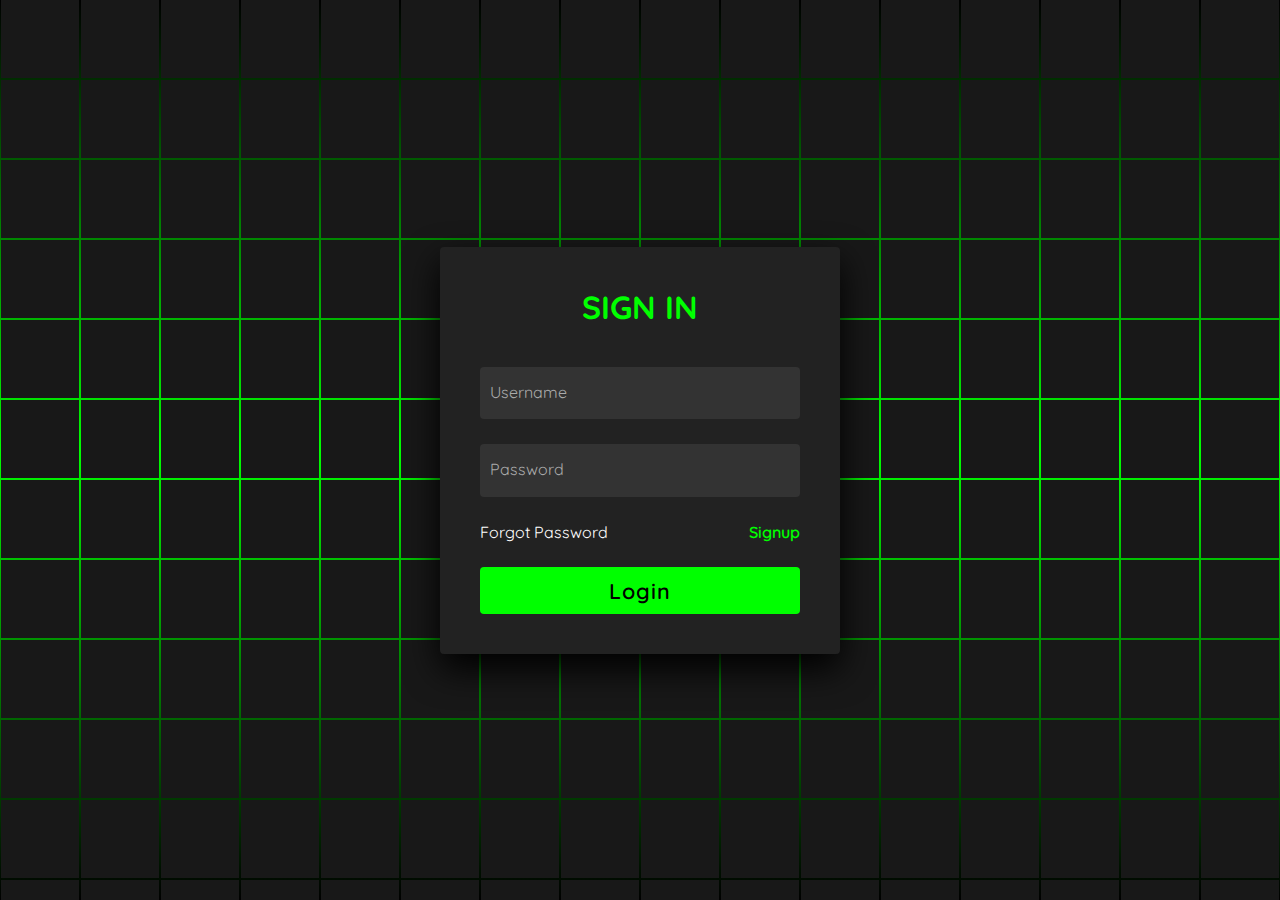
<file: Login.html>
<!doctype html>

<html lang="en"> 

 <head> 

  <meta charset="UTF-8"> 

  <title>Login Page</title> 

  <link rel="stylesheet" href="./style/style1.css"> 

 </head> 

 <body> 
  <section> <span></span> <span></span> <span></span> <span></span> <span></span> <span></span> <span></span> <span></span> <span></span> <span></span> <span></span> <span></span> <span></span> <span></span> <span></span> <span></span> <span></span> <span></span> <span></span> <span></span> <span></span> <span></span> <span></span> <span></span> <span></span> <span></span> <span></span> <span></span> <span></span> <span></span> <span></span> <span></span> <span></span> <span></span> <span></span> <span></span> <span></span> <span></span> <span></span> <span></span> <span></span> <span></span> <span></span> <span></span> <span></span> <span></span> <span></span> <span></span> <span></span> <span></span> <span></span> <span></span> <span></span> <span></span> <span></span> <span></span> <span></span> <span></span> <span></span> <span></span> <span></span> <span></span> <span></span> <span></span> <span></span> <span></span> <span></span> <span></span> <span></span> <span></span> <span></span> <span></span> <span></span> <span></span> <span></span> <span></span> <span></span> <span></span> <span></span> <span></span> <span></span> <span></span> <span></span> <span></span> <span></span> <span></span> <span></span> <span></span> <span></span> <span></span> <span></span> <span></span> <span></span> <span></span> <span></span> <span></span> <span></span> <span></span> <span></span> <span></span> <span></span> <span></span> <span></span> <span></span> <span></span> <span></span> <span></span> <span></span> <span></span> <span></span> <span></span> <span></span> <span></span> <span></span> <span></span> <span></span> <span></span> <span></span> <span></span> <span></span> <span></span> <span></span> <span></span> <span></span> <span></span> <span></span> <span></span> <span></span> <span></span> <span></span> <span></span> <span></span> <span></span> <span></span> <span></span> <span></span> <span></span> <span></span> <span></span> <span></span> <span></span> <span></span> <span></span> <span></span> <span></span> <span></span> <span></span> <span></span> <span></span> <span></span> <span></span> <span></span> <span></span> <span></span> <span></span> <span></span> <span></span> <span></span> <span></span> <span></span> <span></span> <span></span> <span></span> <span></span> <span></span> <span></span> <span></span> <span></span> <span></span> <span></span> <span></span> <span></span> <span></span> <span></span> <span></span> <span></span> <span></span> <span></span> <span></span> <span></span> <span></span> <span></span> <span></span> <span></span> <span></span> <span></span> <span></span> <span></span> <span></span> <span></span> <span></span> <span></span> <span></span> <span></span> <span></span> <span></span> <span></span> <span></span> <span></span> <span></span> <span></span> <span></span> <span></span> <span></span> <span></span> <span></span> <span></span> <span></span> <span></span> <span></span> <span></span> <span></span> <span></span> <span></span> <span></span> <span></span> <span></span> <span></span> <span></span> <span></span> <span></span> <span></span> <span></span> <span></span> <span></span> <span></span> <span></span> <span></span> <span></span> <span></span> <span></span> <span></span> <span></span> <span></span> <span></span> <span></span> <span></span> <span></span> <span></span> <span></span> <span></span> <span></span> <span></span> <span></span> <span></span> <span></span> <span></span> <span></span> <span></span> <span></span> <span></span> <span></span> <span></span> <span></span> <span></span> <span></span> <span></span> <span></span> <span></span> <span></span> 

   <div class="signin"> 

    <div class="content"> 

     <h2>Sign In</h2> 

     <div class="form"> 

      <div class="inputBox"> 

       <input type="text" required> <i>Username</i> 

      </div> 

      <div class="inputBox"> 

       <input type="password" required> <i>Password</i> 

      </div> 

      <div class="links"> <a href="#">Forgot Password</a> <a href="#">Signup</a> 

      </div> 

      <div class="inputBox"> 

       <input type="submit" value="Login"> 

      </div> 

     </div> 

    </div> 

   </div> 

  </section> 

 </body>

</html>
</file>
<file: style/style1.css>
@import url('https://fonts.googleapis.com/css2?family=Quicksand:wght@300;400;500;600;700&display=swap');
*
{
  margin: 0;
  padding: 0;
  box-sizing: border-box;
  font-family: 'Quicksand', sans-serif;
}
body 
{
  display: flex;
  justify-content: center;
  align-items: center;
  min-height: 100vh;
  background: #000;
}
section 
{
  position: absolute;
  width: 100vw;
  height: 100vh;
  display: flex;
  justify-content: center;
  align-items: center;
  gap: 2px;
  flex-wrap: wrap;
  overflow: hidden;
}
section::before 
{
  content: '';
  position: absolute;
  width: 100%;
  height: 100%;
  background: linear-gradient(#000,#0f0,#000);
  animation: animate 5s linear infinite;
}
@keyframes animate 
{
  0%
  {
    transform: translateY(-100%);
  }
  100%
  {
    transform: translateY(100%);
  }
}
section span 
{
  position: relative;
  display: block;
  width: calc(6.25vw - 2px);
  height: calc(6.25vw - 2px);
  background: #181818;
  z-index: 2;
  transition: 1.5s;
}
section span:hover 
{
  background: #0f0;
  transition: 0s;
}

section .signin
{
  position: absolute;
  width: 400px;
  background: #222;  
  z-index: 1000;
  display: flex;
  justify-content: center;
  align-items: center;
  padding: 40px;
  border-radius: 4px;
  box-shadow: 0 15px 35px rgba(0,0,0,9);
}
section .signin .content 
{
  position: relative;
  width: 100%;
  display: flex;
  justify-content: center;
  align-items: center;
  flex-direction: column;
  gap: 40px;
}
section .signin .content h2 
{
  font-size: 2em;
  color: #0f0;
  text-transform: uppercase;
}
section .signin .content .form 
{
  width: 100%;
  display: flex;
  flex-direction: column;
  gap: 25px;
}
section .signin .content .form .inputBox
{
  position: relative;
  width: 100%;
}
section .signin .content .form .inputBox input 
{
  position: relative;
  width: 100%;
  background: #333;
  border: none;
  outline: none;
  padding: 25px 10px 7.5px;
  border-radius: 4px;
  color: #fff;
  font-weight: 500;
  font-size: 1em;
}
section .signin .content .form .inputBox i 
{
  position: absolute;
  left: 0;
  padding: 15px 10px;
  font-style: normal;
  color: #aaa;
  transition: 0.5s;
  pointer-events: none;
}
.signin .content .form .inputBox input:focus ~ i,
.signin .content .form .inputBox input:valid ~ i
{
  transform: translateY(-7.5px);
  font-size: 0.8em;
  color: #fff;
}
.signin .content .form .links 
{
  position: relative;
  width: 100%;
  display: flex;
  justify-content: space-between;
}
.signin .content .form .links a 
{
  color: #fff;
  text-decoration: none;
}
.signin .content .form .links a:nth-child(2)
{
  color: #0f0;
  font-weight: 600;
}
.signin .content .form .inputBox input[type="submit"]
{
  padding: 10px;
  background: #0f0;
  color: #000;
  font-weight: 600;
  font-size: 1.35em;
  letter-spacing: 0.05em;
  cursor: pointer;
}
input[type="submit"]:active
{
  opacity: 0.6;
}
@media (max-width: 900px)
{
  section span 
  {
    width: calc(10vw - 2px);
    height: calc(10vw - 2px);
  }
}
@media (max-width: 600px)
{
  section span 
  {
    width: calc(20vw - 2px);
    height: calc(20vw - 2px);
  }
}
</file>
